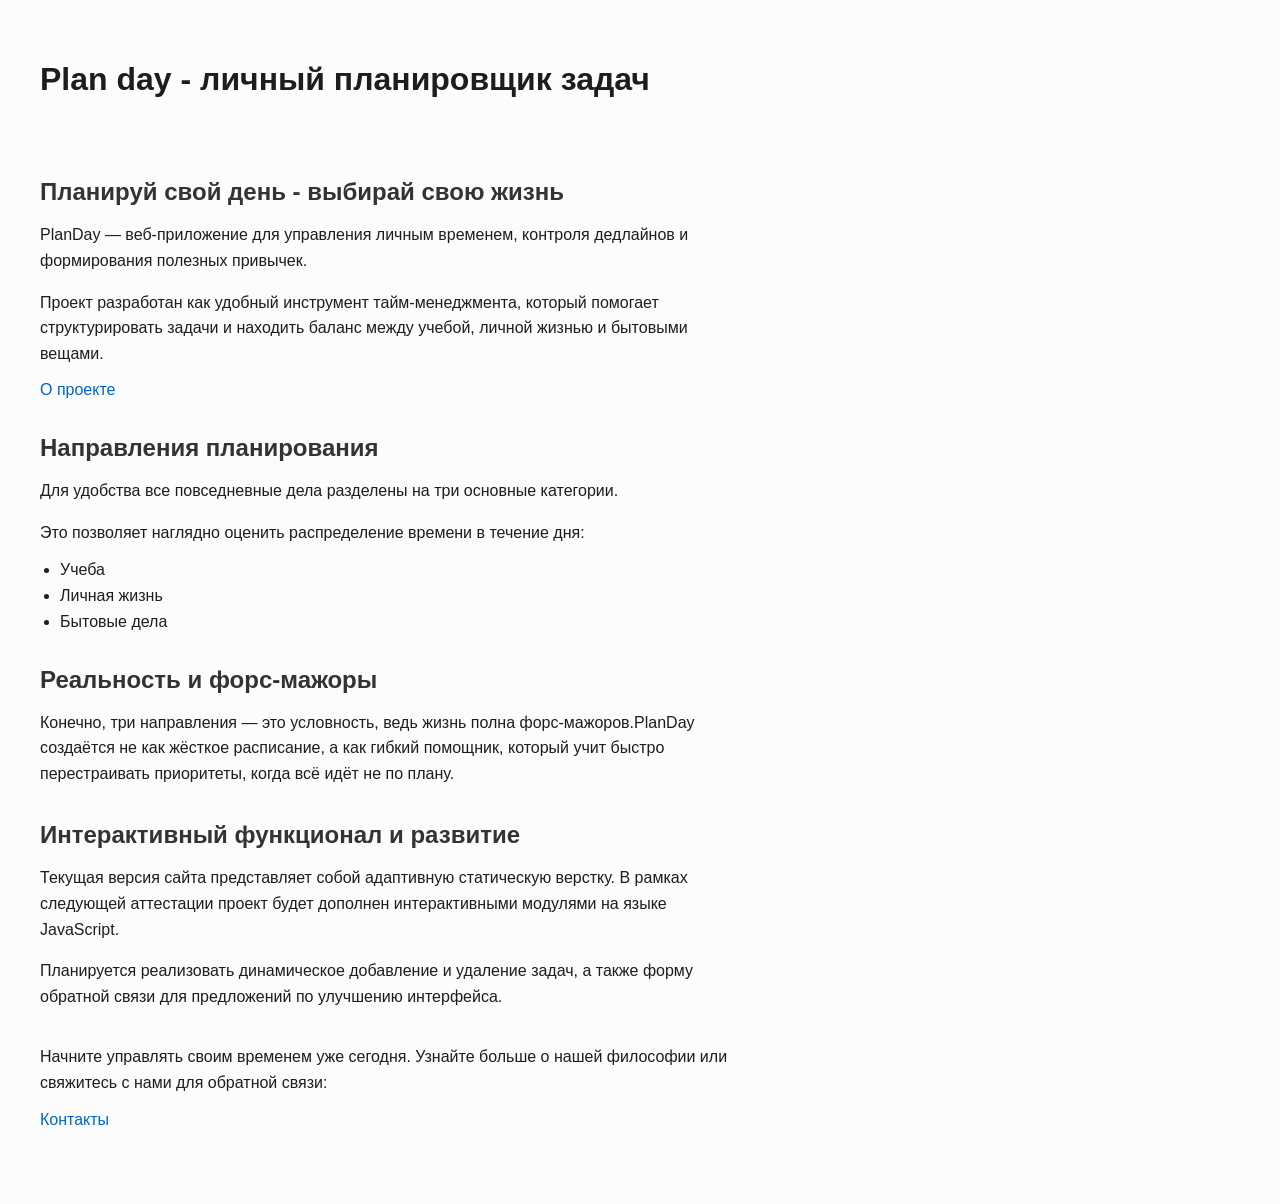
<file: index.html>
<!DOCTYPE html>
<html lang="ru">
<head>
    <meta charset="UTF-8">
    <meta name="viewport" content="width=device-width, initial-scale=1.0">
    <title>PlanDay</title>
    <link rel="stylesheet" href="style.css">
</head>
<body>
   <header>
        <h1>Plan day - личный планировщик задач</h1>
    </header>
    <main>
        <div class = "text1">
            <h2>Планируй свой день - выбирай свою жизнь</h2>
            <p>PlanDay — веб-приложение для управления личным временем, контроля дедлайнов и формирования полезных привычек.</p>
            <p>Проект разработан как удобный инструмент тайм-менеджмента, который помогает структурировать задачи и находить баланс между учебой, личной жизнью и бытовыми вещами.</p>
            <a href="about.html">О проекте</a>
        </div>
        <div class = "text2"> 
            <h2>Направления планирования</h2>   
            <p>Для удобства все повседневные дела разделены на три основные категории.</p>
            <p>Это позволяет наглядно оценить распределение времени в течение дня:</p>
            <ul>
                <li>Учеба</li>
                <li>Личная жизнь</li>
                <li>Бытовые дела</li>
            </ul>

        </div>
        <div class = "text3">
            <h2>Реальность и форс-мажоры</h2>
            <p>Конечно, три направления — это условность, ведь жизнь полна форс-мажоров.PlanDay создаётся не как жёсткое расписание, а как гибкий помощник, который учит быстро перестраивать приоритеты, когда всё идёт не по плану.</p>
        </div>    
        <div class = "text4">
            <h2>Интерактивный функционал и развитие</h2>
            <p>Текущая версия сайта представляет собой адаптивную статическую верстку. В рамках следующей аттестации проект будет дополнен интерактивными модулями на языке JavaScript.</p>
            <p>Планируется реализовать динамическое добавление и удаление задач, а также форму обратной связи для предложений по улучшению интерфейса.</p>

        </div>
        <div class = "text5">
            <p>Начните управлять своим временем уже сегодня. Узнайте больше о нашей философии или свяжитесь с нами для обратной связи:</p>
            <a href="contacts.html">Контакты</a>
        </div>
    </main>
</body>
</html>
</file>
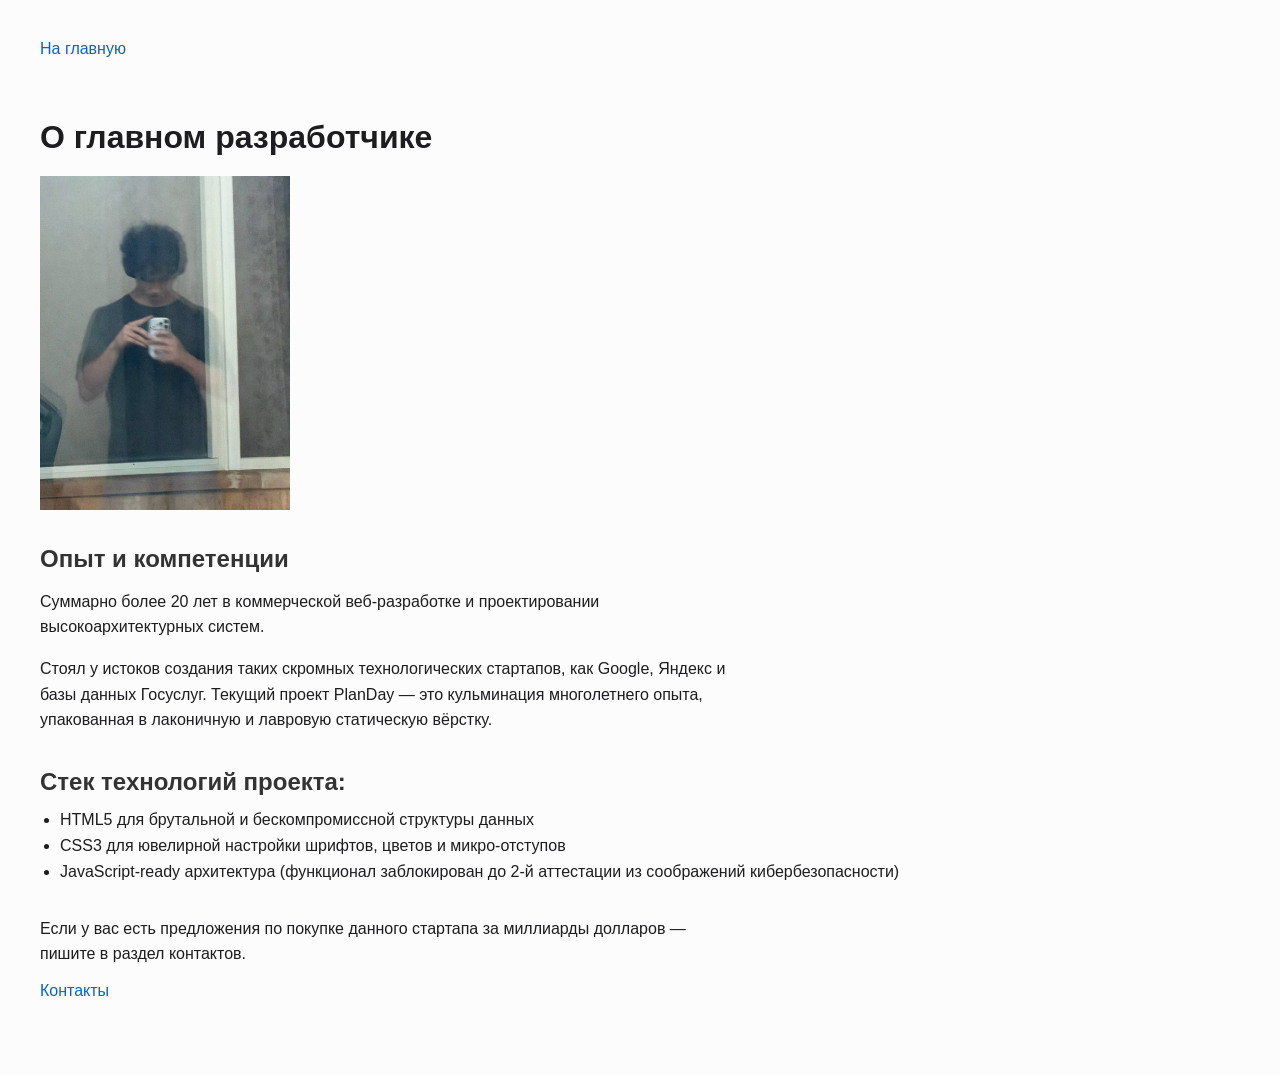
<file: about.html>
<!DOCTYPE html>
<html lang="ru">
<head>
    <meta charset="UTF-8">
    <meta name="viewport" content="width=device-width, initial-scale=1.0">
    <title>О создателе | PlanDay</title>
    <link rel="stylesheet" href="style.css">
</head>
<body>

    <header>
        <a href="index.html">На главную</a>
    </header>

    <main>
        <div class="text1">
            <h1>О главном разработчике</h1>
            <img src="author.jpg" alt="Главный архитектор программного обеспечения" class="avatar">
        </div>

        <div class="text2">
            <h2>Опыт и компетенции</h2>
            <p>Суммарно более 20 лет в коммерческой веб-разработке и проектировании высокоархитектурных систем.</p>
            <p>Стоял у истоков создания таких скромных технологических стартапов, как Google, Яндекс и базы данных Госуслуг. Текущий проект PlanDay — это кульминация многолетнего опыта, упакованная в лаконичную и лавровую статическую вёрстку.</p>
        </div>

        <div class="text3">
            <h2>Стек технологий проекта:</h2>
            <ul>
                <li>HTML5 для брутальной и бескомпромиссной структуры данных</li>
                <li>CSS3 для ювелирной настройки шрифтов, цветов и микро-отступов</li>
                <li>JavaScript-ready архитектура (функционал заблокирован до 2-й аттестации из соображений кибербезопасности)</li>
            </ul>
        </div>

        <div class="text4">
            <p>Если у вас есть предложения по покупке данного стартапа за миллиарды долларов — пишите в раздел контактов.</p>
            <a href="contacts.html">Контакты</a>
        </div>
    </main>

</body>
</html>
</file>
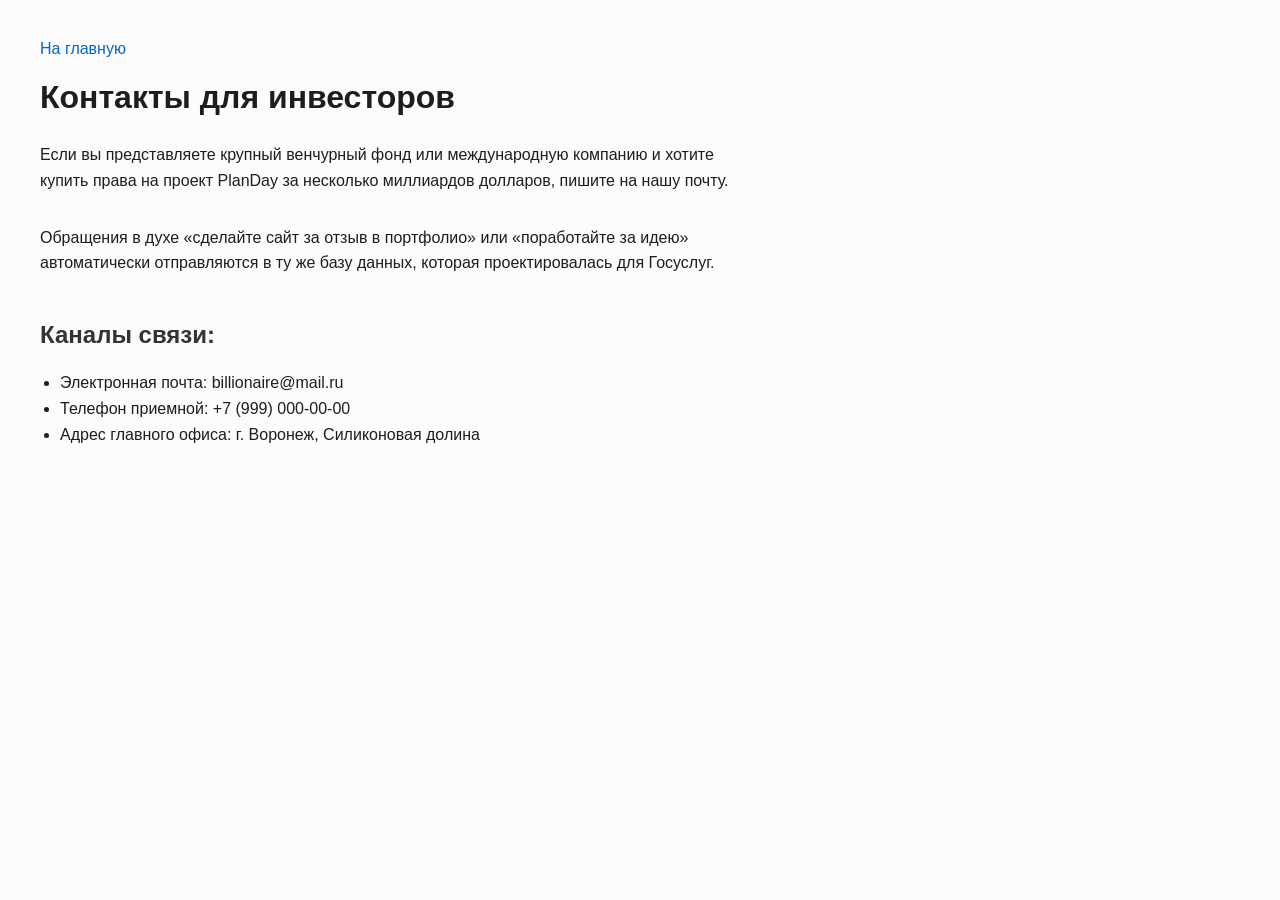
<file: contacts.html>
<!DOCTYPE html>
<html lang="ru">
<head>
    <meta charset="UTF-8">
    <meta name="viewport" content="width=device-width, initial-scale=1.0">
    <title>Контакты | PlanDay</title>
    <link rel="stylesheet" href="style.css">
</head>
<body>
    <a href="index.html">На главную</a>
    <h1>Контакты для инвесторов</h1>
    <p>Если вы представляете крупный венчурный фонд или международную компанию и хотите купить права на проект PlanDay за несколько миллиардов долларов, пишите на нашу почту.</p>
    <p>Обращения в духе «сделайте сайт за отзыв в портфолио» или «поработайте за идею» автоматически отправляются в ту же базу данных, которая проектировалась для Госуслуг.</p>
    <h2>Каналы связи:</h2>
    <ul>
        <li>Электронная почта: billionaire@mail.ru</li>
        <li>Телефон приемной: +7 (999) 000-00-00</li>
        <li>Адрес главного офиса: г. Воронеж, Силиконовая долина</li>
    </ul>

</body>
</html>
</file>
<file: style.css>
body {
    background-color: #fcfcfd;
    color: #1d1d1f;
    font-family: -apple-system, BlinkMacSystemFont, "Segoe UI", Roboto, sans-serif;
    margin: 0;
    padding: 40px;
    display: flex;
    flex-direction: column;
    align-items: flex-start;
}

header {
    margin-bottom: 40px;
}

h1 {
    font-size: 32px;
    margin-bottom: 10px;
    color: #1d1d1f;
}

h2 {
    font-size: 24px;
    margin-top: 30px;
    margin-bottom: 15px;
    color: #333333;
}

p {
    max-width: 700px;
    margin-bottom: 15px;
    line-height: 1.6;
}

.text1, .text2, .text3, .text4, .text5 {
    margin-bottom: 35px;
    width: 100%;
}

ul {
    margin-top: 10px;
    padding-left: 20px;
}

ul li {
    margin-bottom: 8px;
}

a {
    color: #0066cc;
    text-decoration: none;
    font-weight: 500;
}

a:hover {
    text-decoration: underline;
}
.avatar {
    width: 250px;
    max-width: 250px;
    height: auto;
    display: block;
    margin-top: 20px;
    margin-bottom: 20px;
}
</file>
